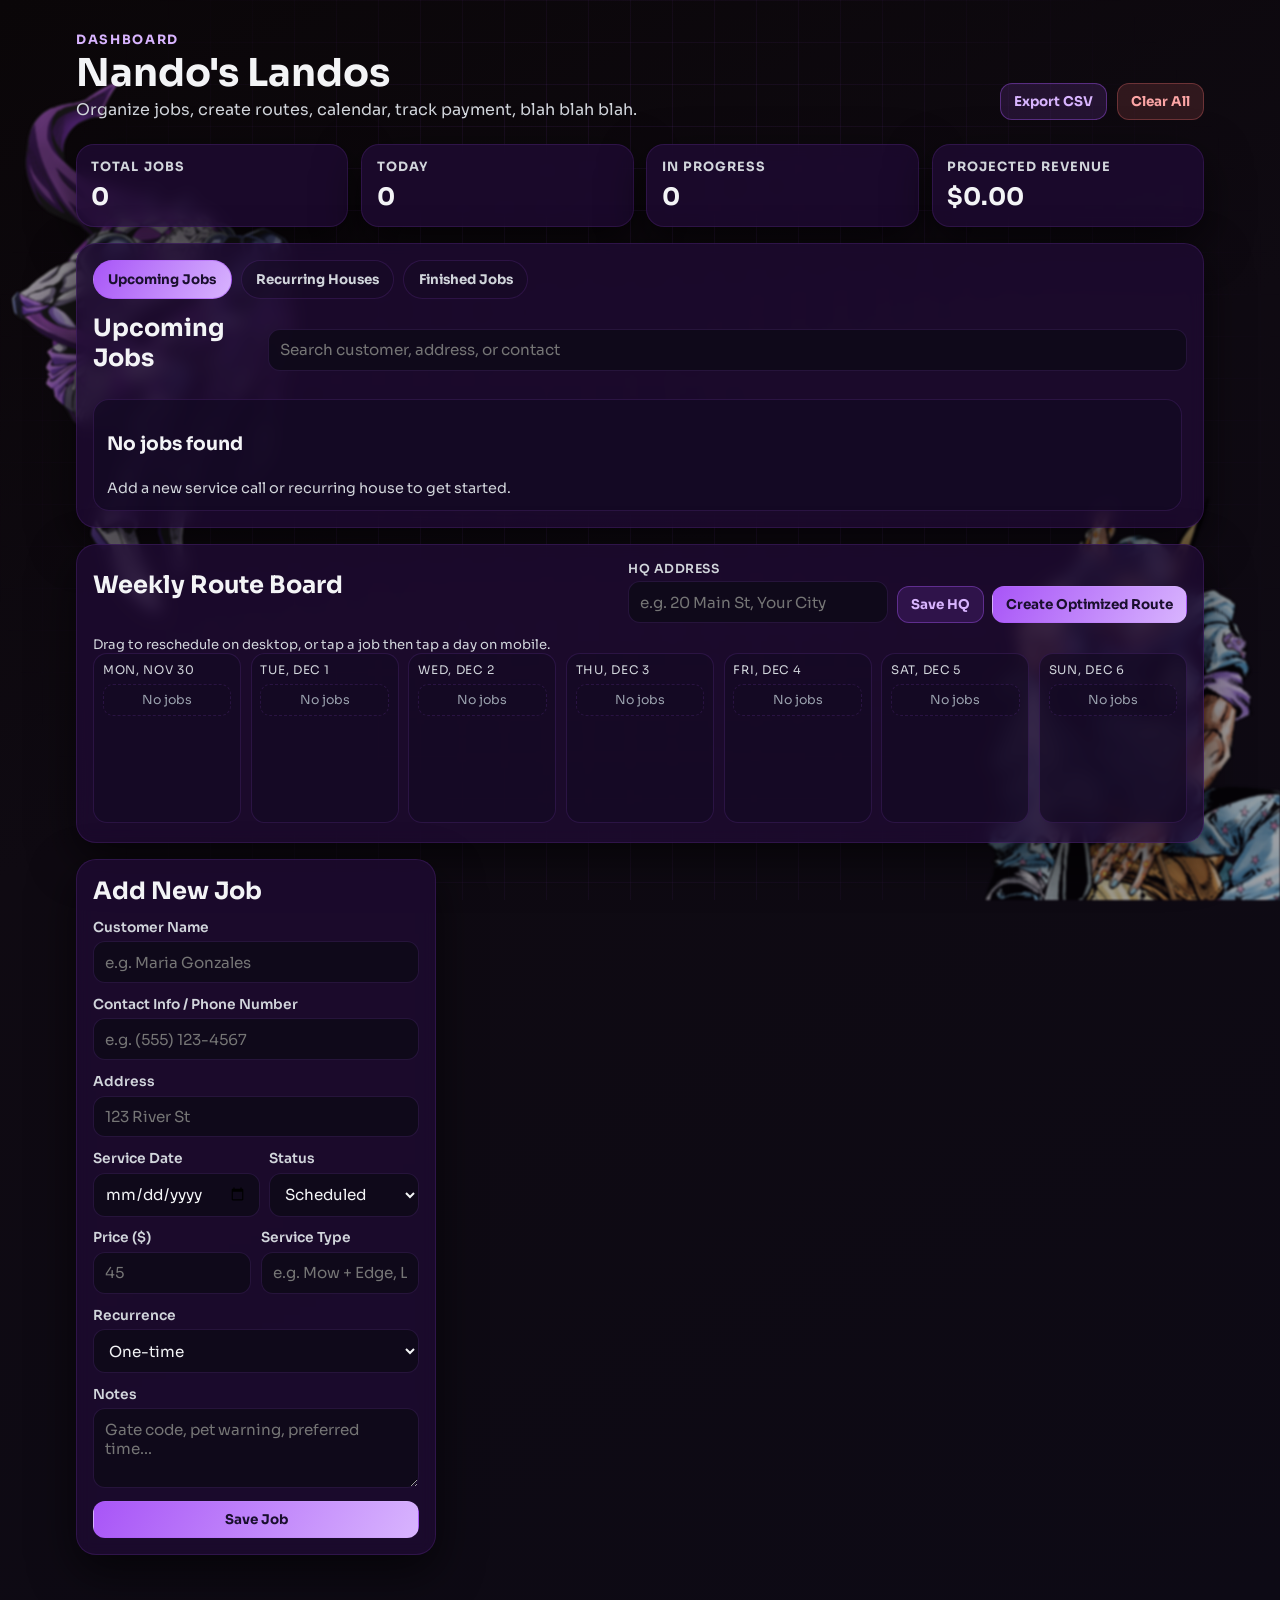
<file: index.html>
<!DOCTYPE html>
<html lang="en">
  <head>
    <meta charset="UTF-8" />
    <meta name="viewport" content="width=device-width, initial-scale=1.0" />
    <title>Nando's Landos | Lawn Operations</title>
    <meta
      name="description"
      content="Nando's Landos web app for managing lawn mowing jobs, clients, and weekly schedule."
    />
    <meta name="theme-color" content="#2c8ca8" />
    <meta name="apple-mobile-web-app-capable" content="yes" />
    <meta name="apple-mobile-web-app-status-bar-style" content="black-translucent" />
    <meta name="apple-mobile-web-app-title" content="Nando's Landos" />
    <link rel="manifest" href="manifest.webmanifest" />
    <link rel="icon" type="image/svg+xml" sizes="192x192" href="icons/icon-192.svg" />
    <link rel="apple-touch-icon" href="icons/icon-192.svg" />
    <link rel="preconnect" href="https://fonts.googleapis.com" />
    <link rel="preconnect" href="https://fonts.gstatic.com" crossorigin />
    <link
      href="https://fonts.googleapis.com/css2?family=Sora:wght@400;500;600;700;800&family=IBM+Plex+Mono:wght@400;500&display=swap"
      rel="stylesheet"
    />
    <link rel="stylesheet" href="styles.css" />
  </head>
  <body>
    <div class="bg-grid" aria-hidden="true"></div>
    <img
      class="corner-mascot-left"
      src="purplehaze.png"
      alt=""
      aria-hidden="true"
      loading="lazy"
    />
    <img
      class="corner-mascot"
      src="johnnyjoestar.png"
      alt=""
      aria-hidden="true"
      loading="lazy"
    />

    <main class="app-shell">
      <header class="hero">
        <div>
          <p class="eyebrow">Dashboard</p>
          <h1>Nando's Landos</h1>
          <p class="tagline">
            Organize jobs, create routes, calendar, track payment, blah blah blah.
          </p>
        </div>
        <div class="hero-actions">
          <button id="exportButton" class="btn btn-secondary">Export CSV</button>
          <button id="clearButton" class="btn btn-danger">Clear All</button>
        </div>
      </header>

      <section class="stats" id="statsCards" aria-label="Business summary"></section>

      <section class="panel tab-shell" aria-label="Job management tabs">
        <div class="tab-bar" role="tablist" aria-label="Job management views">
          <button class="tab-btn active" type="button" role="tab" aria-selected="true" data-tab="upcomingPanel">Upcoming Jobs</button>
          <button class="tab-btn" type="button" role="tab" aria-selected="false" data-tab="housesPanel">Recurring Houses</button>
          <button class="tab-btn" type="button" role="tab" aria-selected="false" data-tab="finishedPanel">Finished Jobs</button>
        </div>

        <section id="upcomingPanel" class="tab-panel active" role="tabpanel">
          <div class="panel-header">
            <h2>Upcoming Jobs</h2>
            <input id="searchInput" type="search" placeholder="Search customer, address, or contact" />
          </div>
          <ul id="jobsList" class="jobs-list jobs-scroll"></ul>
        </section>

        <section id="housesPanel" class="tab-panel" role="tabpanel">
          <div class="panel-header">
            <h2>Recurring Houses</h2>
            <input id="houseSearchInput" type="search" placeholder="Search houses or contacts" />
          </div>
          <ul id="housesList" class="jobs-list jobs-scroll"></ul>
        </section>

        <section id="finishedPanel" class="tab-panel" role="tabpanel">
          <div class="panel-header">
            <h2>Finished Jobs</h2>
          </div>
          <ul id="finishedJobsList" class="jobs-list jobs-scroll"></ul>
        </section>
      </section>

      <section class="panel week-panel" aria-label="Weekly route board">
        <div class="panel-header">
          <h2>Weekly Route Board</h2>
          <div class="board-controls">
            <label class="hq-label" for="hqAddressInput">
              HQ Address
              <input id="hqAddressInput" type="text" placeholder="e.g. 20 Main St, Your City" />
            </label>
            <button id="saveHqButton" class="btn btn-secondary" type="button">Save HQ</button>
            <button id="routeWeekButton" class="btn btn-primary" type="button">Create Optimized Route</button>
          </div>
        </div>
        <p class="board-help">Drag to reschedule on desktop, or tap a job then tap a day on mobile.</p>
        <div id="weekBoard" class="week-board"></div>
      </section>

      <section class="layout-grid">
        <article class="panel form-panel">
          <h2>Add New Job</h2>
          <form id="jobForm" class="job-form" autocomplete="off">
            <label>
              Customer Name
              <input type="text" id="customerName" required placeholder="e.g. Maria Gonzales" />
            </label>

            <label>
              Contact Info / Phone Number
              <input type="tel" id="contactInfo" required placeholder="e.g. (555) 123-4567" />
            </label>

            <label>
              Address
              <input type="text" id="address" required placeholder="123 River St" />
            </label>

            <div class="split">
              <label>
                Service Date
                <input type="date" id="serviceDate" required />
              </label>

              <label>
                Status
                <select id="status" required>
                  <option value="Scheduled">Scheduled</option>
                  <option value="In Progress">In Progress</option>
                  <option value="Completed">Completed</option>
                  <option value="Delayed">Delayed</option>
                </select>
              </label>
            </div>

            <div class="split">
              <label>
                Price ($)
                <input type="number" id="price" min="0" step="0.01" required placeholder="45" />
              </label>

              <label>
                Service Type
                <input
                  type="text"
                  id="serviceType"
                  required
                  placeholder="e.g. Mow + Edge, Leaf Cleanup, Hedge Trim"
                />
              </label>
            </div>

            <label>
              Recurrence
              <select id="recurrence" required>
                <option value="One-time">One-time</option>
                <option value="Bi-weekly">Bi-weekly</option>
              </select>
            </label>

            <label>
              Notes
              <textarea id="notes" rows="3" placeholder="Gate code, pet warning, preferred time..."></textarea>
            </label>

            <button type="submit" class="btn btn-primary">Save Job</button>
          </form>
        </article>

    </main>

    <template id="jobItemTemplate">
      <li class="job-item">
        <div class="job-head">
          <h3></h3>
          <span class="pill"></span>
        </div>
        <p class="contact"></p>
        <p class="address"></p>
        <p class="meta"></p>
        <p class="notes"></p>
        <div class="job-actions">
          <a class="btn btn-secondary route-link" target="_blank" rel="noopener noreferrer">Route</a>
          <button class="btn btn-secondary mark-complete">Mark Complete</button>
          <button class="btn btn-danger delete">Delete</button>
        </div>
      </li>
    </template>

    <template id="finishedJobItemTemplate">
      <li class="job-item finished-item">
        <div class="job-head">
          <h3></h3>
          <span class="pill" data-status="Completed">Completed</span>
        </div>
        <p class="contact"></p>
        <p class="address"></p>
        <p class="meta"></p>
        <p class="notes"></p>
        <div class="job-actions">
          <button class="btn btn-secondary reopen">Move To Upcoming</button>
          <button class="btn btn-danger delete-finished">Delete</button>
        </div>
      </li>
    </template>

    <template id="houseItemTemplate">
      <li class="job-item house-item">
        <div class="job-head">
          <h3></h3>
          <span class="pill house-pill">Bi-weekly</span>
        </div>
        <p class="contact"></p>
        <p class="address"></p>
        <p class="meta"></p>
        <p class="notes"></p>
        <div class="job-actions">
          <button class="btn btn-secondary edit-house" type="button">Edit</button>
          <button class="btn btn-danger delete-house" type="button">Delete</button>
        </div>
      </li>
    </template>

    <script src="app.js"></script>
  </body>
</html>
</file>
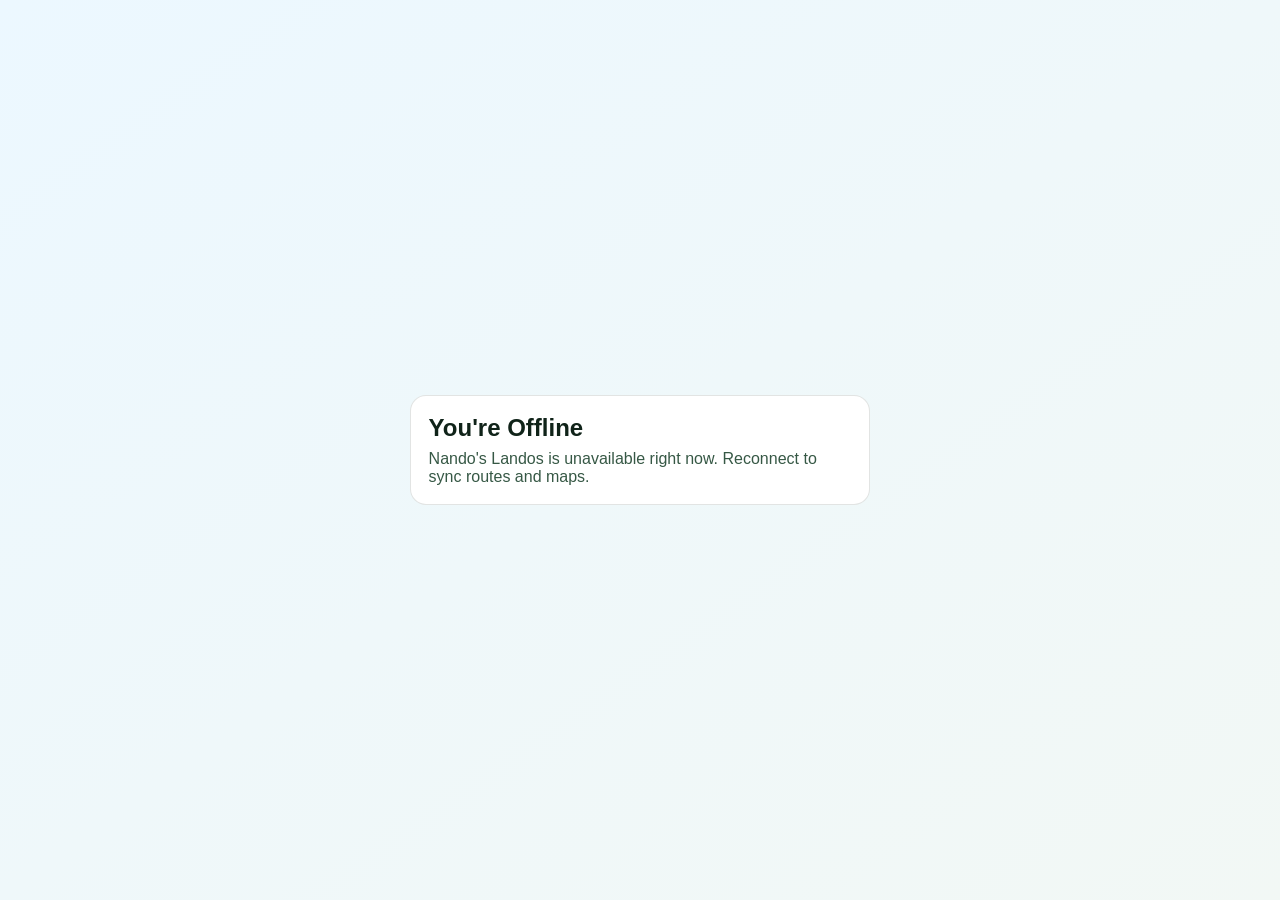
<file: offline.html>
<!DOCTYPE html>
<html lang="en">
  <head>
    <meta charset="UTF-8" />
    <meta name="viewport" content="width=device-width, initial-scale=1.0" />
    <title>Offline | Nando's Landos</title>
    <style>
      :root {
        --bg: #f2f8f5;
        --ink: #102319;
        --soft: #365845;
        --card: #ffffff;
      }
      * {
        box-sizing: border-box;
      }
      body {
        margin: 0;
        min-height: 100vh;
        display: grid;
        place-items: center;
        font-family: Sora, Arial, sans-serif;
        background: linear-gradient(145deg, #ecf8ff, var(--bg));
        color: var(--ink);
        padding: 1rem;
      }
      .card {
        max-width: 460px;
        width: 100%;
        background: var(--card);
        border-radius: 16px;
        padding: 1.1rem;
        border: 1px solid rgba(16, 35, 25, 0.12);
      }
      h1 {
        margin: 0 0 0.5rem;
      }
      p {
        margin: 0;
        color: var(--soft);
      }
    </style>
  </head>
  <body>
    <article class="card">
      <h1>You're Offline</h1>
      <p>Nando's Landos is unavailable right now. Reconnect to sync routes and maps.</p>
    </article>
  </body>
</html>
</file>
<file: styles.css>
:root {
  --bg: #0a0608;
  --bg-alt: #0f0a12;
  --ink: #f3f4f6;
  --ink-soft: #d1d5db;
  --card: rgba(30, 10, 50, 0.8);
  --mint: #a855f7;
  --ocean: #d8b4fe;
  --sun: #a855f7;
  --danger: #f87171;
  --line: rgba(168, 85, 247, 0.15);
  --shadow: 0 16px 45px rgba(0, 0, 0, 0.6);
}

* {
  box-sizing: border-box;
}

body {
  margin: 0;
  min-height: 100vh;
  font-family: "Sora", sans-serif;
  color: var(--ink);
  background: linear-gradient(155deg, #0a0608 0%, #0f0a12 40%, #0d0a15 100%);
  overflow-x: hidden;
}

.bg-grid {
  position: fixed;
  inset: 0;
  background-image: linear-gradient(to right, rgba(168, 85, 247, 0.1) 1px, transparent 1px),
    linear-gradient(to bottom, rgba(168, 85, 247, 0.1) 1px, transparent 1px);
  background-size: 42px 42px;
  mask-image: radial-gradient(circle at center, black 30%, transparent 85%);
  pointer-events: none;
  z-index: -3;
}

.bg-orb {
  position: fixed;
  border-radius: 999px;
  filter: blur(18px);
  opacity: 0.45;
  z-index: -2;
  animation: drift 14s ease-in-out infinite alternate;
}

.corner-mascot {
  position: fixed;
  right: 0rem;
  bottom: 0rem;
  width: min(48vw, 304px);
  max-width: 42vw;
  height: auto;
  filter: blur(1px);
  opacity: 0.62;
  pointer-events: none;
  user-select: none;
  z-index: -3;
}

.corner-mascot-left {
  position: fixed;
  left: 0rem;
  top: 5rem;
  width: min(48vw, 304px);
  max-width: 42vw;
  height: auto;
  filter: blur(1px);
  opacity: 0.62;
  pointer-events: none;
  user-select: none;
  z-index: -3;
}

.orb-a {
  width: 340px;
  height: 340px;
  left: -90px;
  top: -70px;
  background: radial-gradient(circle at 20% 30%, #8af4ca, #2c8ca8);
}

.orb-b {
  width: 300px;
  height: 300px;
  right: -60px;
  bottom: -80px;
  animation-duration: 18s;
  background: radial-gradient(circle at 40% 40%, #f8d66f, #38b37f);
}

.app-shell {
  max-width: 1160px;
  margin: 0 auto;
  padding: 2rem 1rem 3rem;
}

.hero {
  display: flex;
  align-items: flex-end;
  justify-content: space-between;
  gap: 1rem;
  flex-wrap: wrap;
  margin-bottom: 1.5rem;
  animation: fade-slide 680ms ease-out both;
}

.eyebrow {
  margin: 0;
  font-size: 0.8rem;
  text-transform: uppercase;
  letter-spacing: 0.13em;
  color: #d8b4fe;
  font-weight: 700;
}

h1 {
  margin: 0.3rem 0;
  font-size: clamp(1.7rem, 3vw, 2.8rem);
  line-height: 1.08;
}

.tagline {
  margin: 0;
  color: var(--ink-soft);
}

.hero-actions {
  display: flex;
  gap: 0.65rem;
  flex-wrap: wrap;
}

.stats {
  display: grid;
  grid-template-columns: repeat(auto-fit, minmax(190px, 1fr));
  gap: 0.8rem;
  margin-bottom: 1rem;
}

.tab-shell {
  margin-bottom: 1rem;
}

.tab-bar {
  display: flex;
  gap: 0.55rem;
  flex-wrap: wrap;
  margin-bottom: 0.9rem;
}

.tab-btn {
  border: 1px solid var(--line);
  background: rgba(20, 10, 35, 0.5);
  color: #d1d5db;
  border-radius: 999px;
  padding: 0.62rem 0.9rem;
  font-family: inherit;
  font-weight: 700;
  cursor: pointer;
}

.tab-btn.active {
  background: linear-gradient(120deg, #a855f7, #d8b4fe);
  color: #1a0f2e;
  border-color: rgba(168, 85, 247, 0.5);
}

.tab-panel {
  display: none;
}

.tab-panel.active {
  display: block;
}

.week-panel {
  margin-bottom: 1rem;
}

.board-help {
  margin: 0;
  font-size: 0.82rem;
  color: var(--ink-soft);
}

.board-controls {
  display: flex;
  align-items: end;
  gap: 0.55rem;
  flex-wrap: wrap;
}

.hq-label {
  display: grid;
  gap: 0.28rem;
  font-size: 0.78rem;
  letter-spacing: 0.04em;
  text-transform: uppercase;
  color: var(--ink-soft);
}

#hqAddressInput {
  min-width: 260px;
}

.week-board {
  display: grid;
  grid-template-columns: repeat(7, minmax(130px, 1fr));
  gap: 0.6rem;
  overflow-x: auto;
  padding-bottom: 0.2rem;
}

.day-column {
  min-height: 170px;
  border: 1px solid var(--line);
  border-radius: 14px;
  background: rgba(20, 10, 35, 0.7);
  padding: 0.55rem;
  display: grid;
  grid-template-rows: auto 1fr;
  gap: 0.45rem;
}

.day-column.drag-over {
  border-color: rgba(168, 85, 247, 0.6);
  box-shadow: inset 0 0 0 1px rgba(168, 85, 247, 0.4);
}

.day-column.tap-target {
  border-color: rgba(168, 85, 247, 0.7);
  box-shadow: inset 0 0 0 1px rgba(168, 85, 247, 0.5);
}

.day-label {
  margin: 0;
  font-size: 0.74rem;
  letter-spacing: 0.06em;
  text-transform: uppercase;
  color: var(--ink-soft);
}

.day-jobs {
  display: grid;
  gap: 0.38rem;
  align-content: start;
}

.mini-job {
  border: 1px solid var(--line);
  background: linear-gradient(160deg, rgba(168, 85, 247, 0.2), rgba(168, 85, 247, 0.1));
  border-radius: 10px;
  padding: 0.45rem;
  cursor: grab;
}

.mini-job.selected {
  border-color: rgba(168, 85, 247, 0.7);
  box-shadow: 0 0 0 2px rgba(168, 85, 247, 0.3);
}

.mini-job.completed {
  background: linear-gradient(160deg, rgba(168, 85, 247, 0.3), rgba(88, 28, 135, 0.3));
  border-color: rgba(168, 85, 247, 0.5);
  box-shadow: inset 0 0 0 1px rgba(168, 85, 247, 0.3);
  cursor: not-allowed;
}

.mini-job:active {
  cursor: grabbing;
}

.mini-job strong,
.mini-job span {
  display: block;
}

.mini-job strong {
  font-size: 0.8rem;
}

.mini-job span {
  font-size: 0.72rem;
  color: var(--ink-soft);
}

.mini-job.empty {
  background: rgba(20, 10, 35, 0.5);
  border-style: dashed;
  cursor: default;
  color: #9ca3af;
  font-size: 0.78rem;
  text-align: center;
}

.stat-card {
  background: var(--card);
  border: 1px solid var(--line);
  border-radius: 18px;
  padding: 0.9rem;
  box-shadow: var(--shadow);
  backdrop-filter: blur(8px);
  animation: fade-slide 760ms ease-out both;
}

.stat-card h3 {
  margin: 0;
  font-size: 0.8rem;
  color: var(--ink-soft);
  text-transform: uppercase;
  letter-spacing: 0.08em;
}

.stat-card p {
  margin: 0.4rem 0 0;
  font-size: 1.5rem;
  font-weight: 700;
}

.layout-grid {
  display: grid;
  grid-template-columns: minmax(280px, 360px) 1fr;
  gap: 0.9rem;
}

.finished-panel {
  margin-top: 1rem;
}

.panel {
  background: var(--card);
  border: 1px solid var(--line);
  border-radius: 20px;
  box-shadow: var(--shadow);
  backdrop-filter: blur(8px);
  padding: 1rem;
  animation: fade-slide 850ms ease-out both;
}

.form-panel h2,
.panel h2 {
  margin: 0 0 0.8rem;
}

.job-form {
  display: flex;
  flex-direction: column;
  gap: 0.8rem;
}

label {
  display: grid;
  gap: 0.35rem;
  font-size: 0.86rem;
  font-weight: 600;
  color: var(--ink-soft);
}

input,
select,
textarea {
  width: 100%;
  border: 1px solid var(--line);
  border-radius: 12px;
  padding: 0.65rem 0.7rem;
  font-size: 0.95rem;
  font-family: inherit;
  color: #f3f4f6;
  background: rgba(15, 10, 25, 0.9);
}

input:focus,
select:focus,
textarea:focus {
  outline: 2px solid rgba(168, 85, 247, 0.5);
  border-color: var(--ocean);
}

.split {
  display: grid;
  grid-template-columns: 1fr 1fr;
  gap: 0.6rem;
}

.panel-header {
  display: flex;
  justify-content: space-between;
  align-items: center;
  gap: 0.65rem;
  margin-bottom: 0.8rem;
}

.jobs-list {
  list-style: none;
  margin: 0;
  padding: 0;
  display: grid;
  gap: 0.7rem;
}

.jobs-scroll {
  max-height: 480px;
  overflow-y: auto;
  padding-right: 0.3rem;
}

.job-item {
  border: 1px solid var(--line);
  border-radius: 16px;
  padding: 0.8rem;
  background: rgba(20, 10, 35, 0.8);
  display: grid;
  gap: 0.35rem;
  animation: fade-slide 530ms ease-out both;
}

.finished-item {
  background: linear-gradient(160deg, rgba(168, 85, 247, 0.1), rgba(20, 10, 35, 0.8));
}

.house-item {
  background: linear-gradient(160deg, rgba(168, 85, 247, 0.12), rgba(20, 10, 35, 0.85));
}

.contact {
  margin: 0;
  color: #e5e7eb;
  font-size: 0.9rem;
  font-weight: 700;
}

.house-pill {
  background: rgba(168, 85, 247, 0.15);
  color: #d8b4fe;
  border-color: rgba(168, 85, 247, 0.4);
}

.job-head {
  display: flex;
  justify-content: space-between;
  align-items: center;
  gap: 0.6rem;
}

.job-head h3 {
  margin: 0;
  font-size: 1rem;
}

.pill {
  font-size: 0.72rem;
  font-weight: 700;
  border-radius: 99px;
  padding: 0.24rem 0.58rem;
  border: 1px solid transparent;
}

.pill[data-status="Scheduled"] {
  background: rgba(168, 85, 247, 0.15);
  color: #d8b4fe;
  border-color: rgba(168, 85, 247, 0.4);
}

.pill[data-status="In Progress"] {
  background: rgba(168, 85, 247, 0.2);
  color: #e9d5ff;
  border-color: rgba(168, 85, 247, 0.5);
}

.pill[data-status="Completed"] {
  background: rgba(168, 85, 247, 0.2);
  color: #d8b4fe;
  border-color: rgba(168, 85, 247, 0.4);
}

.pill[data-status="Delayed"] {
  background: rgba(248, 113, 113, 0.15);
  color: #fca5a5;
  border-color: rgba(248, 113, 113, 0.3);
}

.address,
.meta,
.notes {
  margin: 0;
  color: var(--ink-soft);
  font-size: 0.9rem;
}

.meta {
  font-family: "IBM Plex Mono", monospace;
  font-size: 0.82rem;
}

.notes {
  color: #d1d5db;
}

.job-actions {
  display: flex;
  gap: 0.5rem;
  flex-wrap: wrap;
  margin-top: 0.25rem;
}

.route-link {
  text-decoration: none;
  display: inline-flex;
  align-items: center;
}

.btn {
  border: 1px solid transparent;
  border-radius: 12px;
  padding: 0.56rem 0.8rem;
  font-size: 0.84rem;
  font-family: "Sora", sans-serif;
  font-weight: 700;
  cursor: pointer;
  transition: transform 180ms ease, box-shadow 180ms ease, filter 180ms ease;
}

.btn:hover {
  transform: translateY(-1px);
  filter: saturate(1.08);
}

.btn-primary {
  background: linear-gradient(120deg, #a855f7, #d8b4fe);
  color: #1a0f2e;
}

.btn-secondary {
  background: rgba(168, 85, 247, 0.15);
  color: #d8b4fe;
  border-color: rgba(168, 85, 247, 0.4);
}

.btn-danger {
  background: rgba(248, 113, 113, 0.15);
  color: #fca5a5;
  border-color: rgba(248, 113, 113, 0.3);
}

@keyframes fade-slide {
  from {
    opacity: 0;
    transform: translateY(14px);
  }
  to {
    opacity: 1;
    transform: translateY(0);
  }
}

@keyframes drift {
  from {
    transform: translate(0, 0) scale(1);
  }
  to {
    transform: translate(18px, -16px) scale(1.07);
  }
}

@media (max-width: 960px) {
  .week-board {
    grid-template-columns: repeat(7, minmax(150px, 1fr));
  }

  .layout-grid {
    grid-template-columns: 1fr;
  }
}

@media (max-width: 640px) {
  .app-shell {
    padding: 1.2rem 0.75rem 2rem;
  }

  .split {
    grid-template-columns: 1fr;
  }

  .panel-header {
    flex-direction: column;
    align-items: stretch;
  }

  .hero-actions,
  .board-controls,
  .job-actions {
    width: 100%;
  }

  #hqAddressInput {
    min-width: 0;
  }

  .btn {
    width: 100%;
  }

  .corner-mascot {
    width: min(56vw, 240px);
    filter: blur(1px);
    opacity: 0.55;
  }

  .corner-mascot-left {
    bottom: 2rem;
    width: min(56vw, 240px);
    filter: blur(1px);
    opacity: 0.55;
  }

  .tab-bar {
    flex-direction: column;
  }

  .tab-btn {
    width: 100%;
  }
}
</file>
